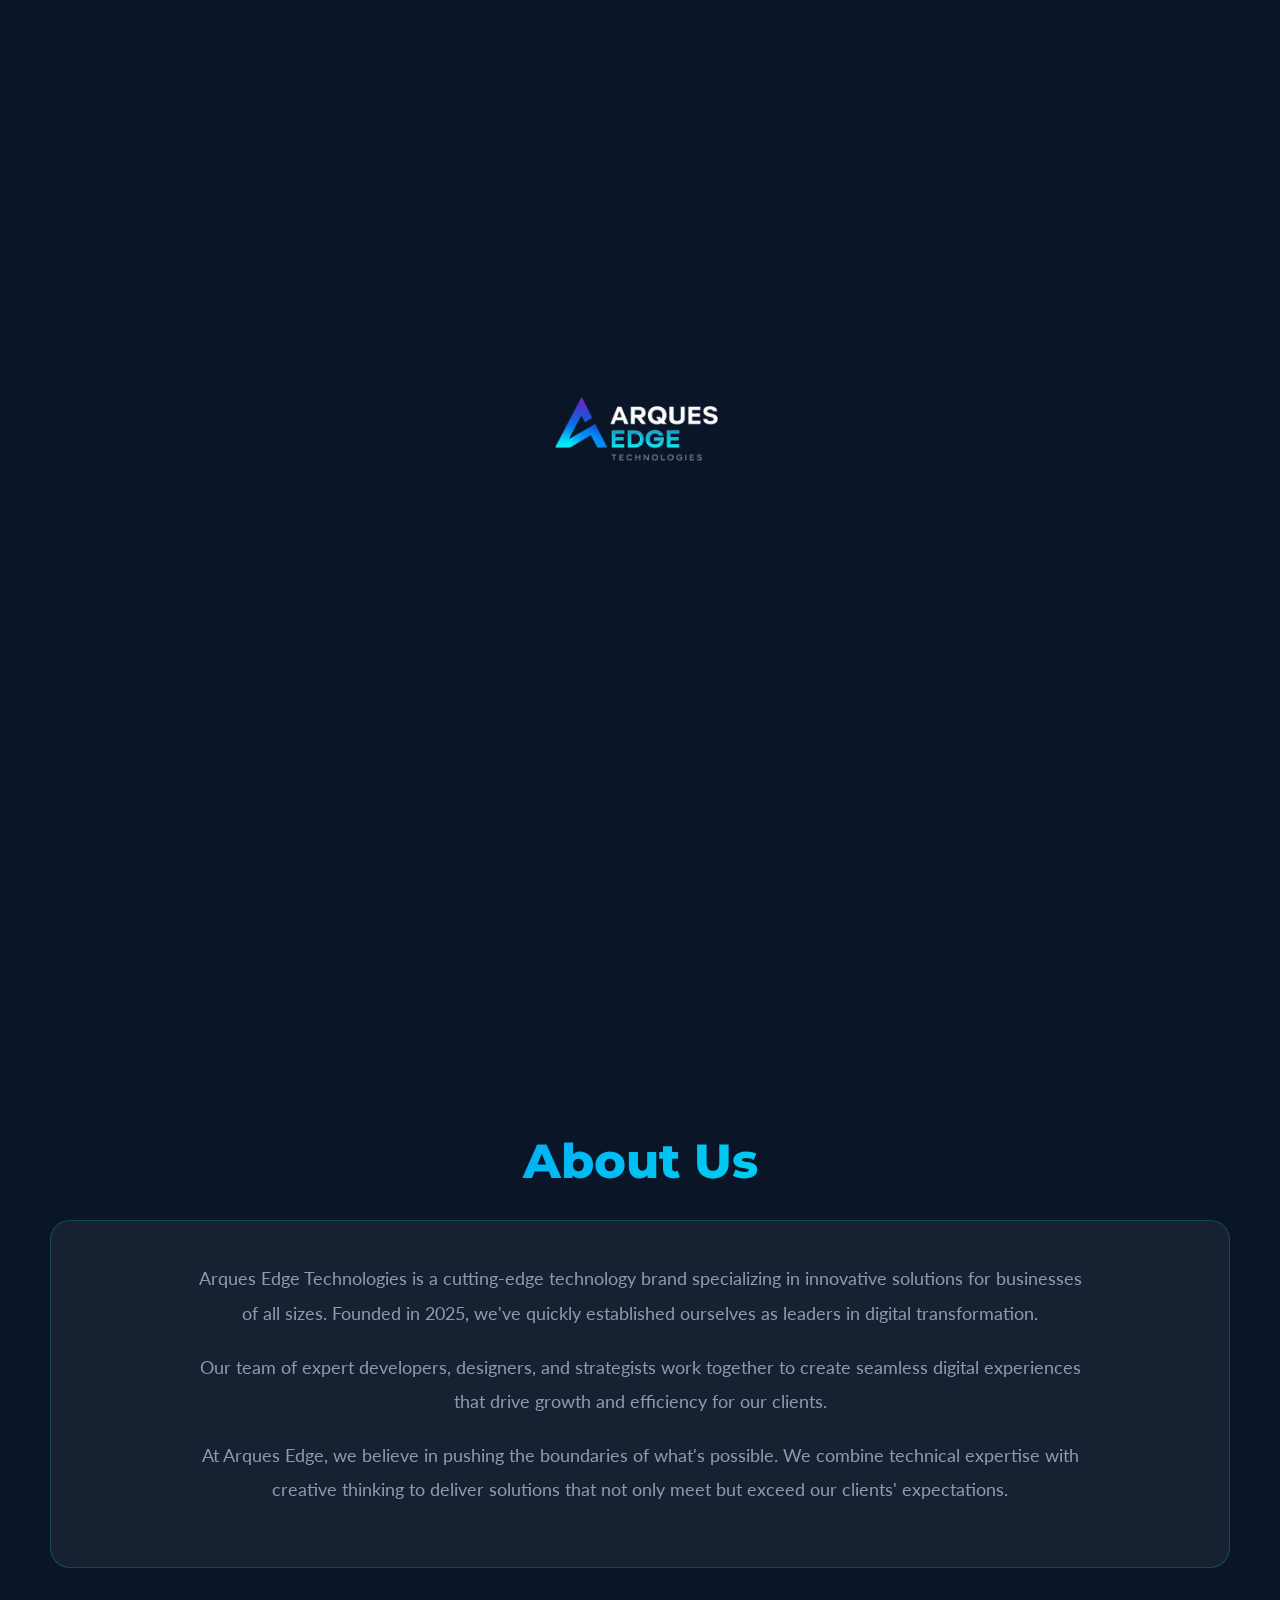
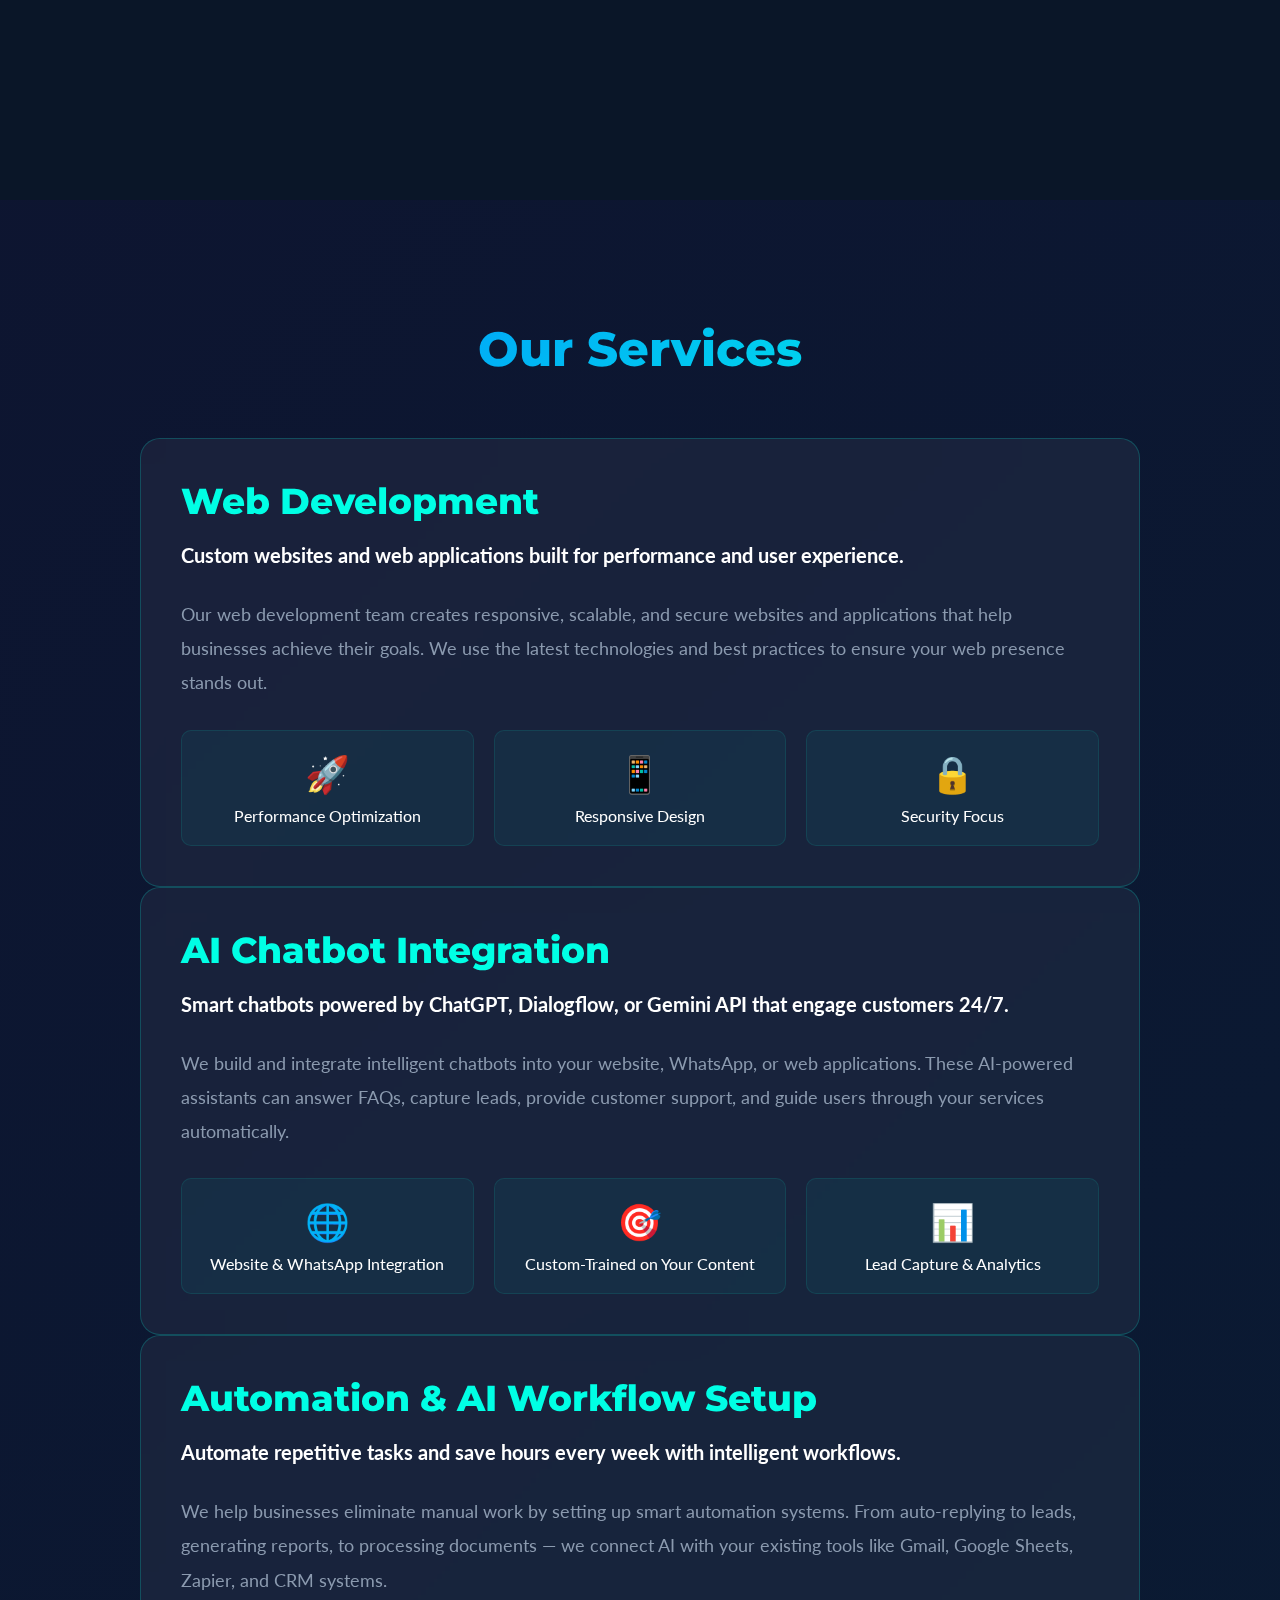
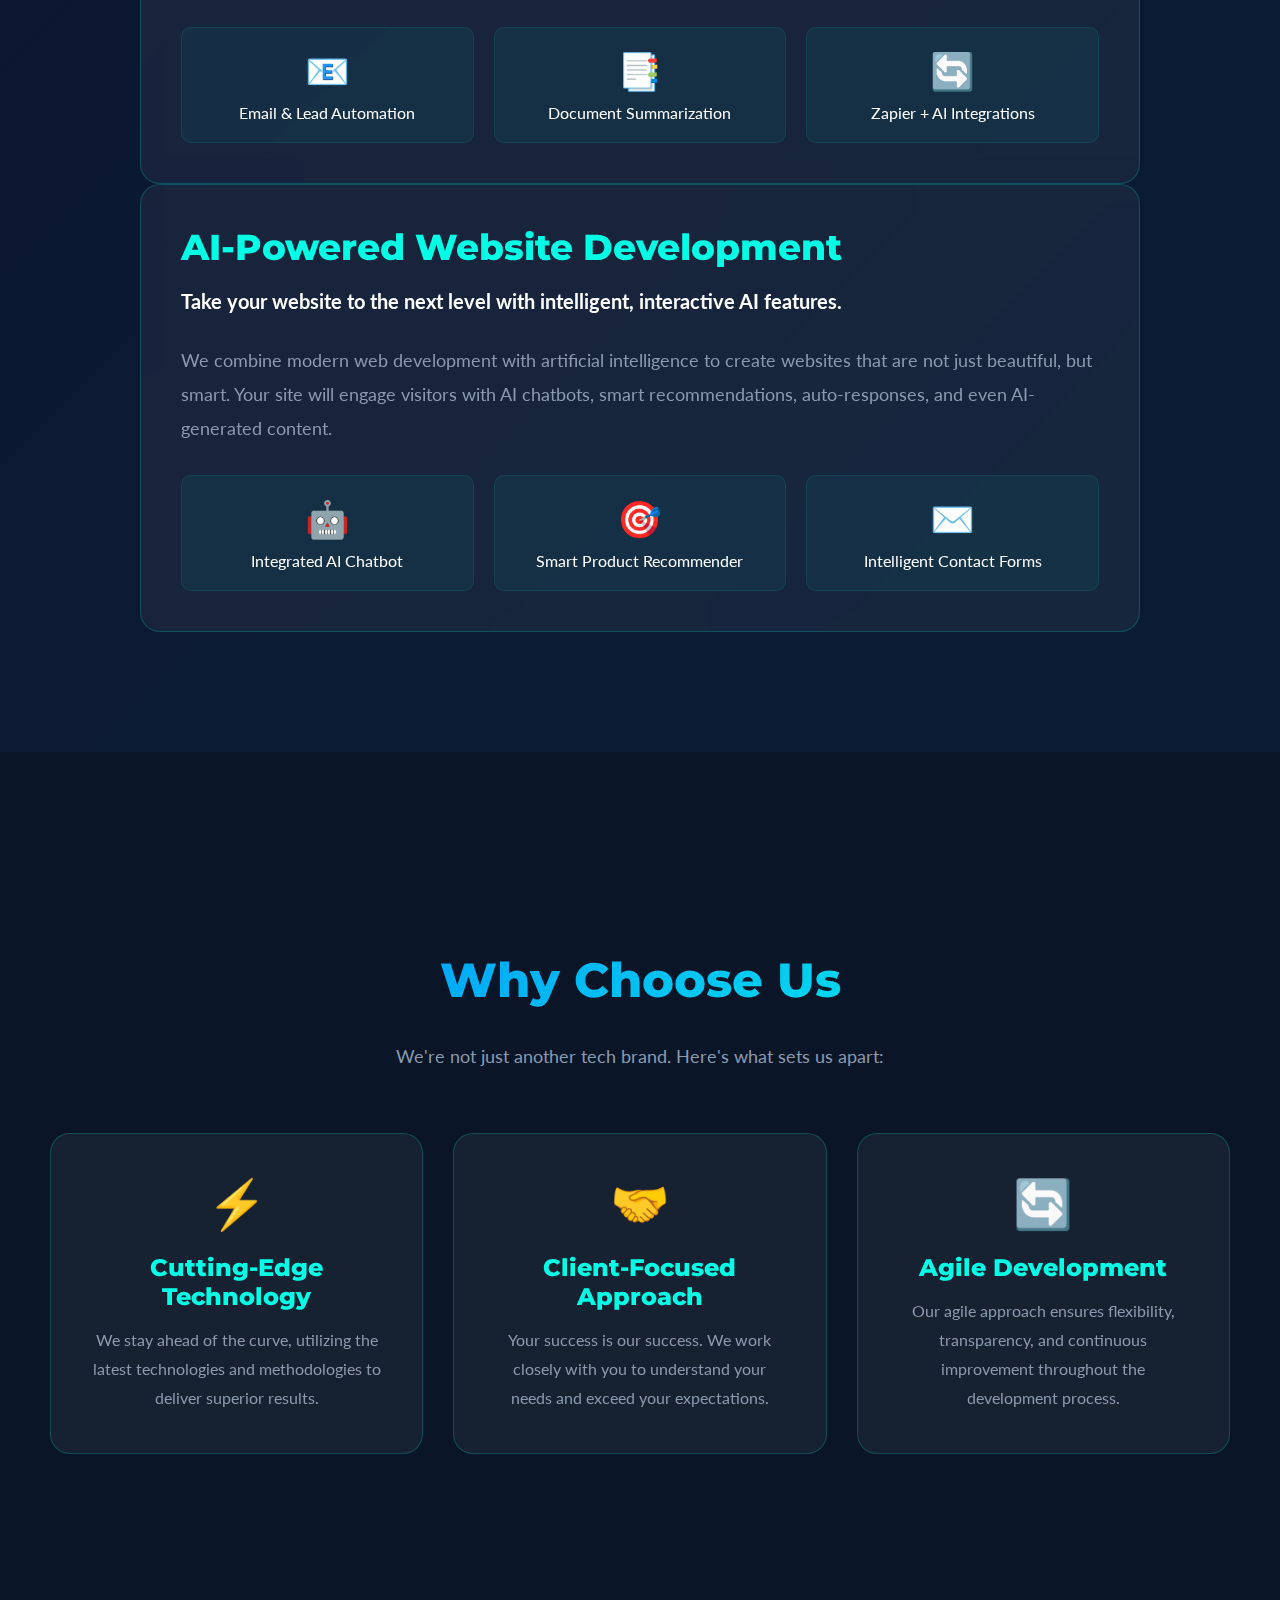
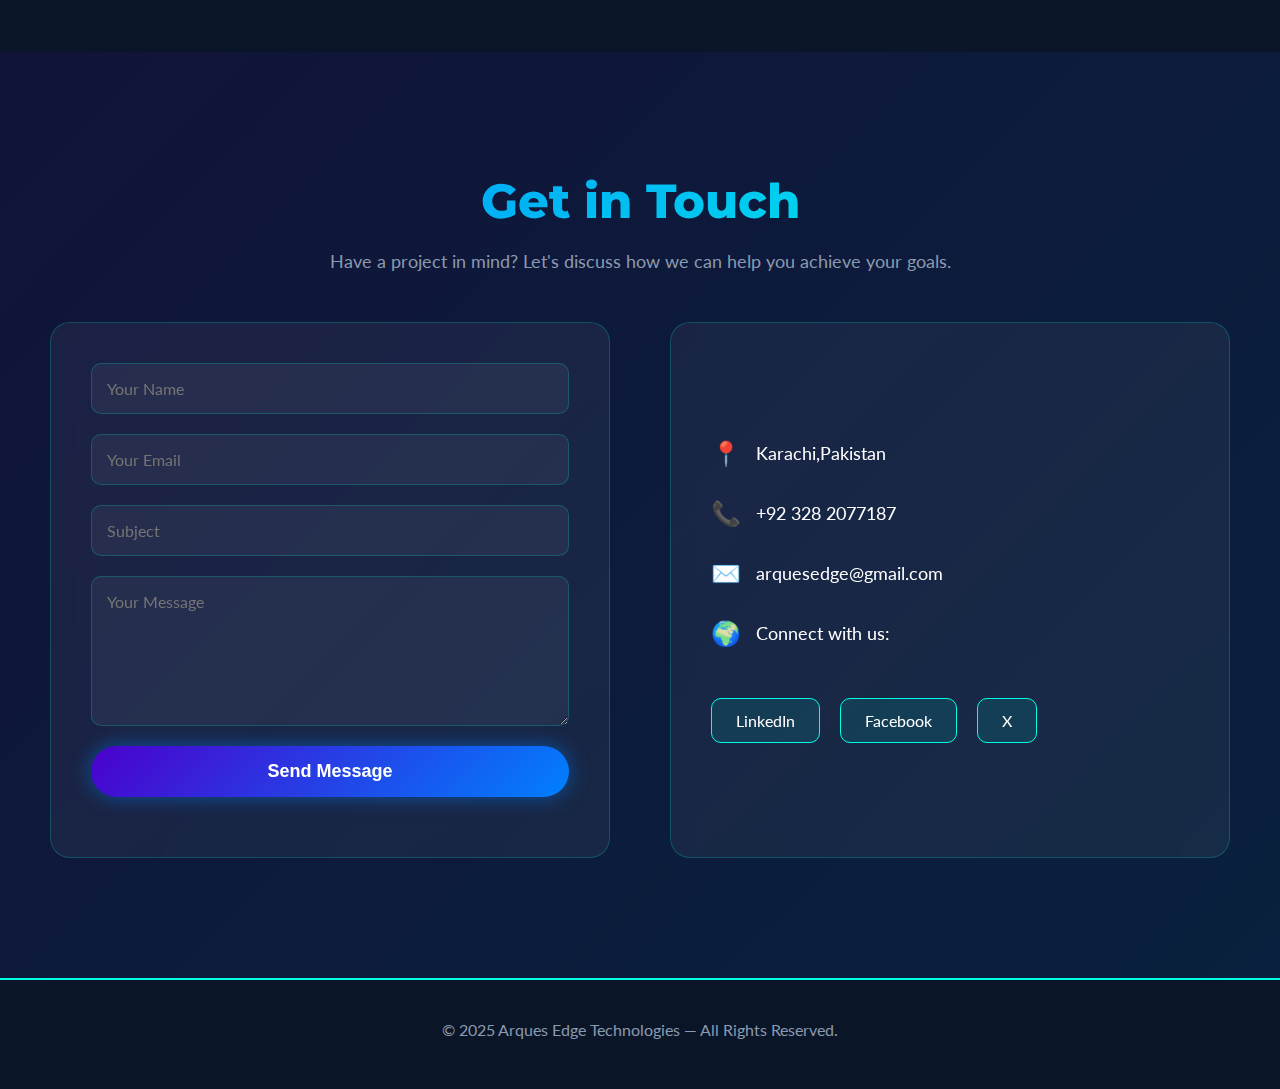
<file: index.html>
<!DOCTYPE html>
<html lang="en">
<head>
    <link rel="icon" type="image/png" href="images/favicon.ico">
    <link rel="apple-touch-icon" sizes="180x180" href="images/favicon.ico">
<link rel="icon" type="image/png" sizes="32x32" href="images/favicon-32x32.ico">
<link rel="icon" type="image/png" sizes="16x16" href="images/favicon-16x16.ico">

    <meta charset="UTF-8">
    <meta name="viewport" content="width=device-width, initial-scale=1.0">
    <title>Arques Edge Technologies - Design. Develop. Deliver the Edge.</title>
    <link href="https://fonts.googleapis.com/css2?family=Montserrat:wght@700;800&family=Lato:wght@300;400;700&display=swap" rel="stylesheet">
    <link rel="stylesheet" href="css/style.css">
</head>
<body>
    <!-- Loading Screen -->
    <div id="loader">
        <div class="logo-animation">
            <img src="images/arques_edge_logo.png" alt="Arques Edge Technologies Logo" class="loader-logo-img">
            <div class="logo-text-3">LOADING...</div>
        </div>
    </div>

    <div class="main-content">
        <!-- Navigation -->
        <nav>
            <div class="container">
                <a href="index.html" class="nav-logo">
                    <img src="images/arques_edge_logo.png" alt="Arques Edge Technologies Logo">
                </a>
                <ul class="nav-links">
                    <li><a href="index.html">Home</a></li>
                    <li><a href="about.html">About</a></li>
                    <li><a href="services.html">Services</a></li>
                    <li><a href="contact.html">Contact</a></li>
                </ul>
            </div>
        </nav>

        <!-- Hero Section -->
        <section id="home">
            <div class="container">
                <div class="hero-content">
                    <div class="hero-logo">
                        <img src="images/arques_edge_logo.png" alt="Arques Edge Technologies Logo">
                    </div>
                    <h1>ARQUES EDGE TECHNOLOGIES</h1>
                    <p class="tagline">Design. Develop. Deliver the Edge.</p>
                    <p>We are a cutting-edge technology brand specializing in innovative solutions for businesses of all sizes. Our team of expert developers, designers, and strategists work together to create seamless digital experiences.</p>
                    <div class="btn-group">
                        <a href="#services" class="btn btn-primary">Our Services</a>
                        <a href="#contact" class="btn btn-secondary">Get in Touch</a>
                    </div>
                </div>
            </div>
        </section>

        <!-- About Section -->
        <section id="about">
            <div class="container">
                <h2>About Us</h2>
                <div class="glass-card">
                    <p>Arques Edge Technologies is a cutting-edge technology brand specializing in innovative solutions for businesses of all sizes. Founded in 2025, we've quickly established ourselves as leaders in digital transformation.</p>
                    <p>Our team of expert developers, designers, and strategists work together to create seamless digital experiences that drive growth and efficiency for our clients.</p>
                    <p>At Arques Edge, we believe in pushing the boundaries of what's possible. We combine technical expertise with creative thinking to deliver solutions that not only meet but exceed our clients' expectations.</p>
                </div>
            </div>
        </section>

        <!-- Services Section -->
        <section id="services">
            <div class="container">
                <h2>Our Services</h2>
                
                <div class="glass-card service-card">
                    <h3>Web Development</h3>
                    <p class="short-desc">Custom websites and web applications built for performance and user experience.</p>
                    <p class="detailed-desc">Our web development team creates responsive, scalable, and secure websites and applications that help businesses achieve their goals. We use the latest technologies and best practices to ensure your web presence stands out.</p>
                    <div class="features-grid">
                        <div class="feature-item">
                            <div class="feature-icon">🚀</div>
                            <p>Performance Optimization</p>
                        </div>
                        <div class="feature-item">
                            <div class="feature-icon">📱</div>
                            <p>Responsive Design</p>
                        </div>
                        <div class="feature-item">
                            <div class="feature-icon">🔒</div>
                            <p>Security Focus</p>
                        </div>
                    </div>
                </div>

                <div class="glass-card service-card">
                    <h3>AI Chatbot Integration</h3>
                    <p class="short-desc">Smart chatbots powered by ChatGPT, Dialogflow, or Gemini API that engage customers 24/7.</p>
                    <p class="detailed-desc">We build and integrate intelligent chatbots into your website, WhatsApp, or web applications. These AI-powered assistants can answer FAQs, capture leads, provide customer support, and guide users through your services automatically.</p>
                    <div class="features-grid">
                        <div class="feature-item">
                            <div class="feature-icon">🌐</div>
                            <p>Website & WhatsApp Integration</p>
                        </div>
                        <div class="feature-item">
                            <div class="feature-icon">🎯</div>
                            <p>Custom-Trained on Your Content</p>
                        </div>
                        <div class="feature-item">
                            <div class="feature-icon">📊</div>
                            <p>Lead Capture & Analytics</p>
                        </div>
                    </div>
                </div>

                <div class="glass-card service-card">
                    <h3>Automation & AI Workflow Setup</h3>
                    <p class="short-desc">Automate repetitive tasks and save hours every week with intelligent workflows.</p>
                    <p class="detailed-desc">We help businesses eliminate manual work by setting up smart automation systems. From auto-replying to leads, generating reports, to processing documents — we connect AI with your existing tools like Gmail, Google Sheets, Zapier, and CRM systems.</p>
                    <div class="features-grid">
                        <div class="feature-item">
                            <div class="feature-icon">📧</div>
                            <p>Email & Lead Automation</p>
                        </div>
                        <div class="feature-item">
                            <div class="feature-icon">📑</div>
                            <p>Document Summarization</p>
                        </div>
                        <div class="feature-item">
                            <div class="feature-icon">🔄</div>
                            <p>Zapier + AI Integrations</p>
                        </div>
                    </div>
                </div>

                <div class="glass-card service-card">
                    <h3>AI-Powered Website Development</h3>
                    <p class="short-desc">Take your website to the next level with intelligent, interactive AI features.</p>
                    <p class="detailed-desc">We combine modern web development with artificial intelligence to create websites that are not just beautiful, but smart. Your site will engage visitors with AI chatbots, smart recommendations, auto-responses, and even AI-generated content.</p>
                    <div class="features-grid">
                        <div class="feature-item">
                            <div class="feature-icon">🤖</div>
                            <p>Integrated AI Chatbot</p>
                        </div>
                        <div class="feature-item">
                            <div class="feature-icon">🎯</div>
                            <p>Smart Product Recommender</p>
                        </div>
                        <div class="feature-item">
                            <div class="feature-icon">✉️</div>
                            <p>Intelligent Contact Forms</p>
                        </div>
                    </div>
                </div>
            </div>
        </section>

        <!-- Why Choose Us Section -->
        <section id="why-us">
            <div class="container">
                <h2>Why Choose Us</h2>
                <p>We're not just another tech brand. Here's what sets us apart:</p>
                <div class="features-container">
                    <div class="glass-card feature-block">
                        <div class="feature-emoji">⚡</div>
                        <h3>Cutting-Edge Technology</h3>
                        <p>We stay ahead of the curve, utilizing the latest technologies and methodologies to deliver superior results.</p>
                    </div>
                    <div class="glass-card feature-block">
                        <div class="feature-emoji">🤝</div>
                        <h3>Client-Focused Approach</h3>
                        <p>Your success is our success. We work closely with you to understand your needs and exceed your expectations.</p>
                    </div>
                    <div class="glass-card feature-block">
                        <div class="feature-emoji">🔄</div>
                        <h3>Agile Development</h3>
                        <p>Our agile approach ensures flexibility, transparency, and continuous improvement throughout the development process.</p>
                    </div>
                </div>
            </div>
        </section>

        <!-- Contact Section -->
        <section id="contact">
            <div class="container">
                <h2>Get in Touch</h2>
                <p>Have a project in mind? Let's discuss how we can help you achieve your goals.</p>
                <div class="contact-content">
                    <form id="contactForm" class="glass-card">
                        <input type="text" name="name" placeholder="Your Name" required>
                        <input type="email" name="email" placeholder="Your Email" required>
                        <input type="text" name="subject" placeholder="Subject">
                        <textarea name="message" placeholder="Your Message" required></textarea>
                        <button type="submit" class="btn btn-primary">Send Message</button>
                        <div id="formStatus"></div>
                    </form>
                    <div class="contact-info glass-card">
                        <div class="contact-item">
                            <span class="contact-item-icon">📍</span>
                            <span>Karachi,Pakistan</span>
                        </div>
                        <div class="contact-item">
                            <span class="contact-item-icon">📞</span>
                            <span>+92 328 2077187</span>
                        </div>
                        <div class="contact-item">
                            <span class="contact-item-icon">✉️</span>
                            <span>arquesedge@gmail.com</span>
                        </div>
                        <div class="contact-item">
                            <span class="contact-item-icon">🌍</span>
                            <span>Connect with us:</span>
                        </div>
                        <div class="social-links">
    <a href="https://www.linkedin.com/company/arques-edge-technologies" target="_blank">LinkedIn</a>
    <a href="https://www.facebook.com/arquesedgetech" target="_blank">Facebook</a>
    <a href="https://x.com/teamarquesedge" target="_blank">X</a>
</div>
                    </div>
                </div>
            </div>
        </section>

        <footer>
            <p>&copy; 2025 Arques Edge Technologies — All Rights Reserved.</p>
        </footer>
    </div>

    <!-- No longer need EmailJS -->
    <script src="js/script.js"></script>
</body>
</html>
</file>
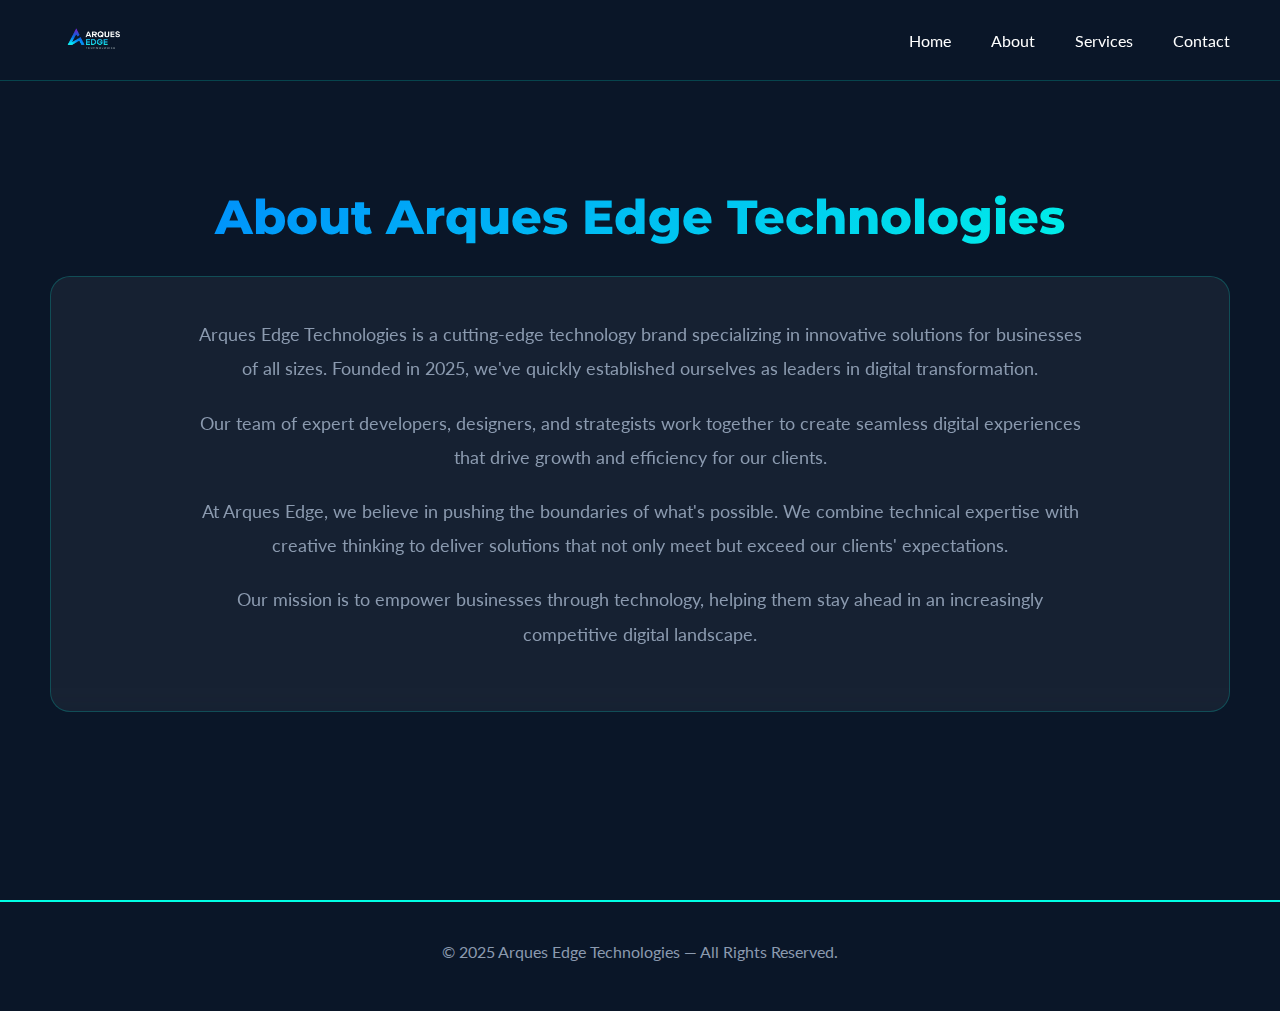
<file: about.html>
<!DOCTYPE html>
<html lang="en">
<head>
    <meta charset="UTF-8">
    <meta name="viewport" content="width=device-width, initial-scale=1.0">
    <title>About Us - Arques Edge Technologies</title>
    <link href="https://fonts.googleapis.com/css2?family=Montserrat:wght@700;800&family=Lato:wght@300;400;700&display=swap" rel="stylesheet">
    <link rel="stylesheet" href="css/style.css">
</head>
<body>
    <!-- Navigation -->
    <nav>
        <div class="container">
            <a href="index.html" class="nav-logo">
                <img src="images/arques_edge_logo.png" alt="Arques Edge Technologies Logo">
            </a>
            <ul class="nav-links">
                <li><a href="index.html">Home</a></li>
                <li><a href="about.html">About</a></li>
                <li><a href="services.html">Services</a></li>
                <li><a href="contact.html">Contact</a></li>
            </ul>
        </div>
    </nav>

    <!-- About Section -->
    <section id="about">
        <div class="container">
            <h2>About Arques Edge Technologies</h2>
            <div class="glass-card">
                <p>Arques Edge Technologies is a cutting-edge technology brand specializing in innovative solutions for businesses of all sizes. Founded in 2025, we've quickly established ourselves as leaders in digital transformation.</p>
                <p>Our team of expert developers, designers, and strategists work together to create seamless digital experiences that drive growth and efficiency for our clients.</p>
                <p>At Arques Edge, we believe in pushing the boundaries of what's possible. We combine technical expertise with creative thinking to deliver solutions that not only meet but exceed our clients' expectations.</p>
                <p>Our mission is to empower businesses through technology, helping them stay ahead in an increasingly competitive digital landscape.</p>
            </div>
        </div>
    </section>

    <!-- Footer -->
    <footer>
        <p>&copy; 2025 Arques Edge Technologies — All Rights Reserved.</p>
    </footer>

    <script src="js/script.js"></script>
</body>
</html>
</file>
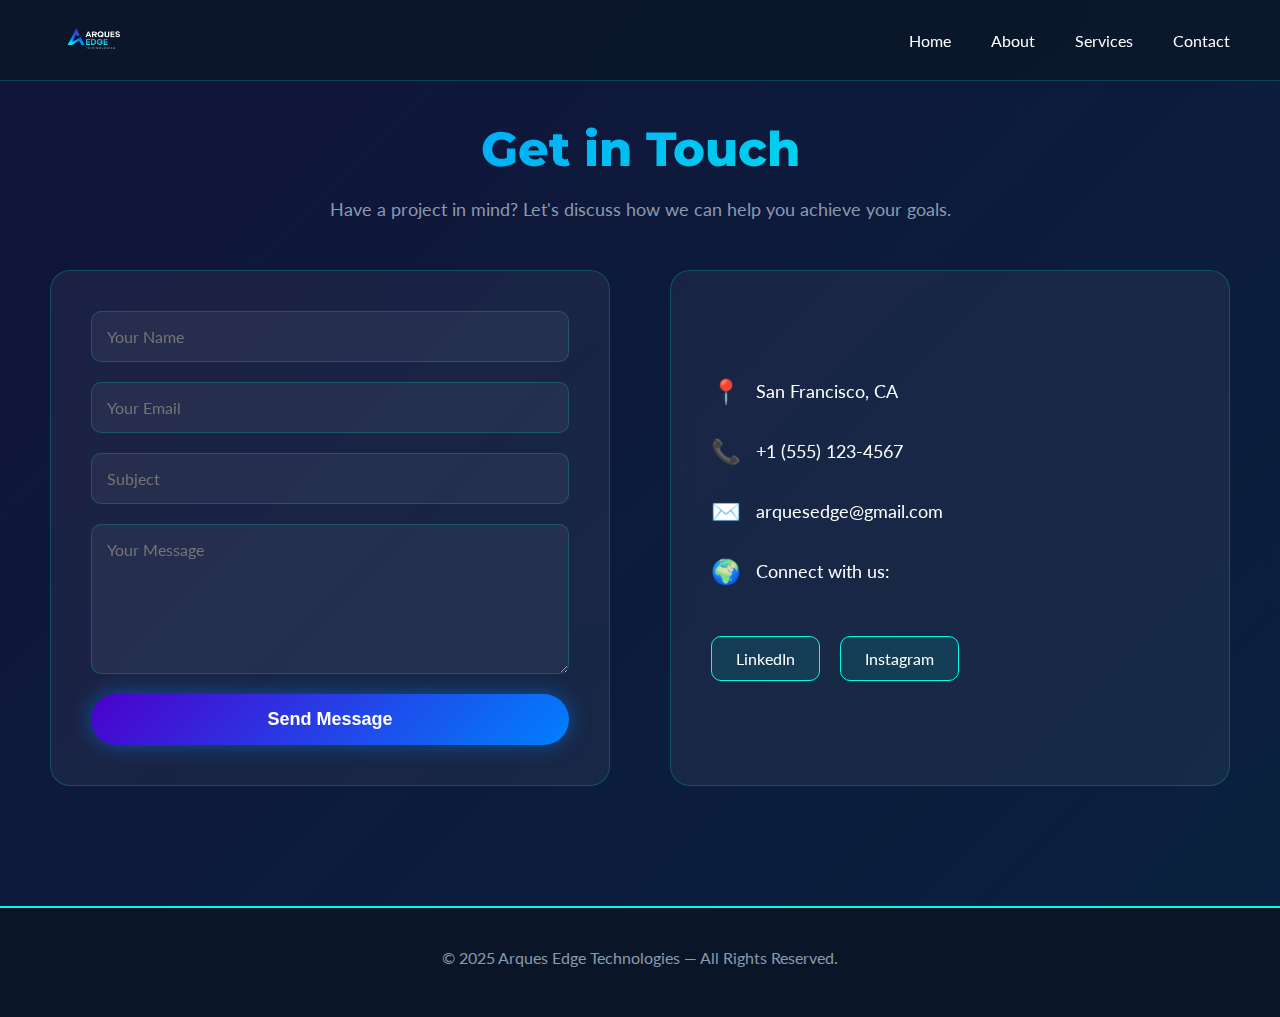
<file: contact.html>
<!DOCTYPE html>
<html lang="en">
<head>
    <meta charset="UTF-8">
    <meta name="viewport" content="width=device-width, initial-scale=1.0">
    <title>Contact Us - Arques Edge Technologies</title>
    <link href="https://fonts.googleapis.com/css2?family=Montserrat:wght@700;800&family=Lato:wght@300;400;700&display=swap" rel="stylesheet">
    <link rel="stylesheet" href="css/style.css">
</head>
<body>
    <!-- Navigation -->
    <nav>
        <div class="container">
            <a href="index.html" class="nav-logo">
                <img src="images/arques_edge_logo.png" alt="Arques Edge Technologies Logo">
            </a>
            <ul class="nav-links">
                <li><a href="index.html">Home</a></li>
                <li><a href="about.html">About</a></li>
                <li><a href="services.html">Services</a></li>
                <li><a href="contact.html">Contact</a></li>
            </ul>
        </div>
    </nav>

    <!-- Contact Section -->
    <section id="contact">
        <div class="container">
            <h2>Get in Touch</h2>
            <p>Have a project in mind? Let's discuss how we can help you achieve your goals.</p>
            <div class="contact-content">
                <form id="contactForm" class="glass-card">
                    <input type="text" placeholder="Your Name" required>
                    <input type="email" placeholder="Your Email" required>
                    <input type="text" placeholder="Subject">
                    <textarea placeholder="Your Message" required></textarea>
                    <button type="submit" class="btn btn-primary">Send Message</button>
                </form>
                <div class="contact-info glass-card">
                    <div class="contact-item">
                        <span class="contact-item-icon">📍</span>
                        <span>San Francisco, CA</span>
                    </div>
                    <div class="contact-item">
                        <span class="contact-item-icon">📞</span>
                        <span>+1 (555) 123-4567</span>
                    </div>
                    <div class="contact-item">
                        <span class="contact-item-icon">✉️</span>
                        <span>arquesedge@gmail.com</span>
                    </div>
                    <div class="contact-item">
                        <span class="contact-item-icon">🌍</span>
                        <span>Connect with us:</span>
                    </div>
                    <div class="social-links">
                        <a href="#" target="_blank">LinkedIn</a>
                        <a href="#" target="_blank">Instagram</a>
                    </div>
                </div>
            </div>
        </div>
    </section>

    <!-- Footer -->
    <footer>
        <p>&copy; 2025 Arques Edge Technologies — All Rights Reserved.</p>
    </footer>

    <script src="js/script.js"></script>
</body>
</html>
</file>
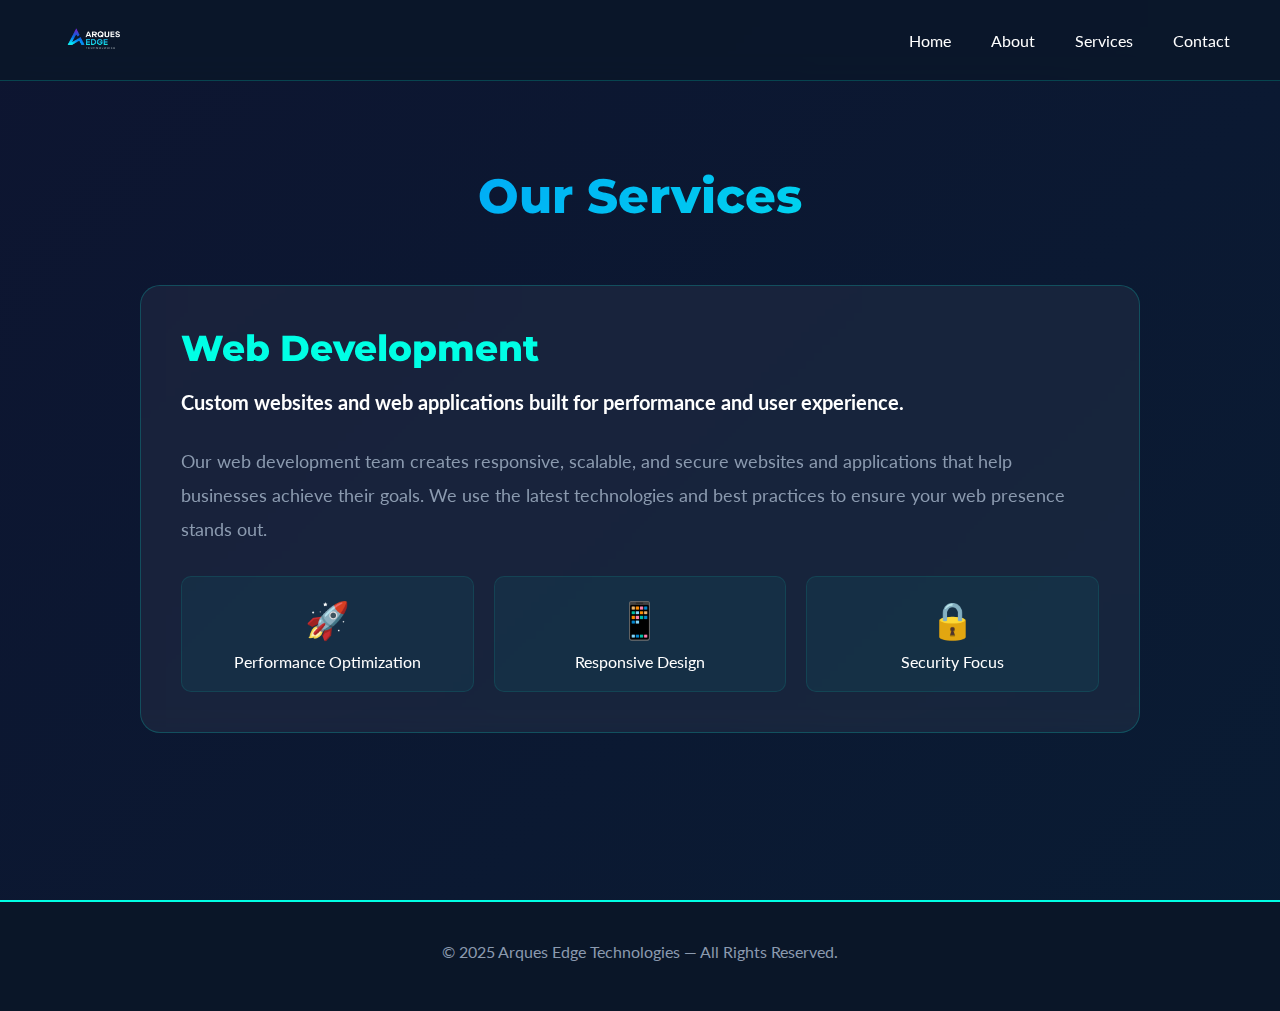
<file: services.html>
<!DOCTYPE html>
<html lang="en">
<head>
    <meta charset="UTF-8">
    <meta name="viewport" content="width=device-width, initial-scale=1.0">
    <title>Services - Arques Edge Technologies</title>
    <link href="https://fonts.googleapis.com/css2?family=Montserrat:wght@700;800&family=Lato:wght@300;400;700&display=swap" rel="stylesheet">
    <link rel="stylesheet" href="css/style.css">
</head>
<body>
    <!-- Navigation -->
    <nav>
        <div class="container">
            <a href="index.html" class="nav-logo">
                <img src="images/arques_edge_logo.png" alt="Arques Edge Technologies Logo">
            </a>
            <ul class="nav-links">
                <li><a href="index.html">Home</a></li>
                <li><a href="about.html">About</a></li>
                <li><a href="services.html">Services</a></li>
                <li><a href="contact.html">Contact</a></li>
            </ul>
        </div>
    </nav>

    <!-- Services Section -->
    <section id="services">
        <div class="container">
            <h2>Our Services</h2>
            <div class="glass-card service-card">
                <h3>Web Development</h3>
                <p class="short-desc">Custom websites and web applications built for performance and user experience.</p>
                <p class="detailed-desc">Our web development team creates responsive, scalable, and secure websites and applications that help businesses achieve their goals. We use the latest technologies and best practices to ensure your web presence stands out.</p>
                <div class="features-grid">
                    <div class="feature-item">
                        <div class="feature-icon">🚀</div>
                        <p>Performance Optimization</p>
                    </div>
                    <div class="feature-item">
                        <div class="feature-icon">📱</div>
                        <p>Responsive Design</p>
                    </div>
                    <div class="feature-item">
                        <div class="feature-icon">🔒</div>
                        <p>Security Focus</p>
                    </div>
                </div>
            </div>
        </div>
    </section>

    <!-- Footer -->
    <footer>
        <p>&copy; 2025 Arques Edge Technologies — All Rights Reserved.</p>
    </footer>

    <script src="js/script.js"></script>
</body>
</html>
</file>
<file: css/style.css>
* {
    margin: 0;
    padding: 0;
    box-sizing: border-box;
}

:root {
    --deep-navy: #0A1628;
    --deep-purple: #4B00CC;
    --electric-blue: #0080FF;
    --teal: #00FFE5;
    --white: #FFFFFF;
    --gray: #8B9AAF;
}

body {
    font-family: 'Lato', sans-serif;
    background: var(--deep-navy);
    color: var(--white);
    overflow-x: hidden;
}

h1, h2, h3 {
    font-family: 'Montserrat', sans-serif;
    font-weight: 800;
}

/* Loading Animation */
#loader {
    position: fixed;
    top: 0;
    left: 0;
    width: 100%;
    height: 100vh;
    background: var(--deep-navy);
    display: flex;
    justify-content: center;
    align-items: center;
    z-index: 9999;
    flex-direction: column;
}

.logo-animation {
    display: flex;
    flex-direction: column;
    align-items: center;
    gap: 10px;
}

.logo-icon {
    width: 120px;
    height: 120px;
    opacity: 0;
    transform: translateX(-100px);
    animation: slideInLeft 0.8s ease-out forwards;
    filter: drop-shadow(0 0 30px rgba(0, 255, 229, 0.8));
    position: relative;
}

.logo-text-1 {
    font-size: 48px;
    font-family: 'Montserrat', sans-serif;
    font-weight: 800;
    letter-spacing: 8px;
    opacity: 0;
    animation: fadeInTop 0.8s ease-out 0.4s forwards;
}

.logo-text-2 {
    font-size: 48px;
    font-family: 'Montserrat', sans-serif;
    font-weight: 800;
    letter-spacing: 8px;
    background: linear-gradient(135deg, var(--electric-blue), var(--teal));
    -webkit-background-clip: text;
    -webkit-text-fill-color: transparent;
    opacity: 0;
    transform: translateX(100px);
    animation: slideInRight 0.8s ease-out 0.8s forwards;
    filter: drop-shadow(0 0 30px var(--teal));
}

.logo-text-3 {
    font-size: 20px;
    letter-spacing: 4px;
    color: var(--gray);
    opacity: 0;
    animation: fadeInBottom 0.8s ease-out 1.2s forwards;
}

@keyframes slideInLeft {
    to {
        opacity: 1;
        transform: translateX(0);
    }
}

@keyframes slideInRight {
    to {
        opacity: 1;
        transform: translateX(0);
    }
}

@keyframes fadeInTop {
    to {
        opacity: 1;
    }
}

@keyframes fadeInBottom {
    to {
        opacity: 1;
    }
}

@keyframes pulse {
    0%, 100% {
        filter: drop-shadow(0 0 20px var(--teal));
    }
    50% {
        filter: drop-shadow(0 0 40px var(--teal));
    }
}

.pulse-glow {
    animation: pulse 2s ease-in-out 1.6s 2;
}

/* Navigation */
nav {
    position: fixed;
    top: 0;
    width: 100%;
    padding: 20px 50px;
    background: rgba(10, 22, 40, 0.8);
    backdrop-filter: blur(10px);
    z-index: 1000;
    border-bottom: 1px solid rgba(0, 255, 229, 0.2);
}

nav .container {
    display: flex;
    justify-content: space-between;
    align-items: center;
    max-width: 1400px;
    margin: 0 auto;
}

.nav-logo {
    /* We'll control the logo size using .nav-logo img */
}

/* New Logo Styles */
.nav-logo img {
    height: 40px; /* Adjust height as needed */
    display: block; /* Helps remove extra space below the image */
}

.loader-logo-img {
    width: 350px; /* Adjust width for the loading screen */
    max-width: 80%;
}

.hero-logo img {
    width: 100%;
    height: auto;
}

/* Adjustments to old styles */
.hero-logo {
    width: 400px; /* Give the hero logo a specific width */
    height: auto;
    max-width: 90%;
}

.nav-links {
    display: flex;
    gap: 40px;
    list-style: none;
}

.nav-links a {
    color: var(--white);
    text-decoration: none;
    font-size: 16px;
    transition: all 0.3s;
    position: relative;
}

.nav-links a::after {
    content: '';
    position: absolute;
    bottom: -5px;
    left: 0;
    width: 0;
    height: 2px;
    background: linear-gradient(90deg, var(--electric-blue), var(--teal));
    transition: width 0.3s;
}

.nav-links a:hover::after {
    width: 100%;
}

/* Sections */
section {
    min-height: 100vh;
    padding: 120px 50px;
    display: flex;
    align-items: center;
    justify-content: center;
}

.container {
    max-width: 1400px;
    margin: 0 auto;
    width: 100%;
}

/* Hero Section */
#home {
    background: linear-gradient(135deg, rgba(75, 0, 204, 0.1), rgba(0, 128, 255, 0.1), rgba(0, 255, 229, 0.1));
    position: relative;
    overflow: hidden;
}

#home::before {
    content: '';
    position: absolute;
    top: -50%;
    right: -50%;
    width: 100%;
    height: 100%;
    background: radial-gradient(circle, rgba(0, 255, 229, 0.15), transparent);
    animation: float 8s ease-in-out infinite;
}

@keyframes float {
    0%, 100% { transform: translate(0, 0) rotate(0deg); }
    50% { transform: translate(-50px, 50px) rotate(10deg); }
}

.hero-content {
    text-align: center;
    position: relative;
    z-index: 1;
}

.hero-logo {
    margin: 0 auto 20px;
    animation: glow 3s ease-in-out infinite;
}

.hero-logo svg {
    width: 100%;
    height: 100%;
}

@keyframes glow {
    0%, 100% { filter: drop-shadow(0 0 20px var(--teal)); }
    50% { filter: drop-shadow(0 0 40px var(--teal)); }
}

.hero-content h1 {
    font-size: 56px;
    margin-bottom: 20px;
    line-height: 1.2;
}

.hero-content p {
    font-size: 20px;
    color: var(--gray);
    max-width: 800px;
    margin: 0 auto 40px;
    line-height: 1.8;
}

.tagline {
    font-size: 24px;
    color: var(--teal);
    margin-bottom: 30px;
    font-style: italic;
}

.btn-group {
    display: flex;
    gap: 20px;
    justify-content: center;
    flex-wrap: wrap;
}

.btn {
    padding: 15px 40px;
    font-size: 18px;
    border: none;
    border-radius: 50px;
    cursor: pointer;
    transition: all 0.3s;
    font-weight: 700;
    text-decoration: none;
    display: inline-block;
}

.btn-primary {
    background: linear-gradient(135deg, var(--deep-purple), var(--electric-blue));
    color: var(--white);
    box-shadow: 0 0 20px rgba(0, 128, 255, 0.5);
}

.btn-primary:hover {
    box-shadow: 0 0 40px rgba(0, 255, 229, 0.8);
    transform: translateY(-3px);
}

.btn-secondary {
    background: transparent;
    color: var(--white);
    border: 2px solid var(--teal);
}

.btn-secondary:hover {
    background: var(--teal);
    color: var(--deep-navy);
    box-shadow: 0 0 30px rgba(0, 255, 229, 0.6);
}

/* Glass Card */
.glass-card {
    background: rgba(255, 255, 255, 0.05);
    backdrop-filter: blur(10px);
    border-radius: 20px;
    border: 1px solid rgba(0, 255, 229, 0.2);
    padding: 40px;
    transition: all 0.3s;
}

.glass-card:hover {
    border-color: var(--teal);
    box-shadow: 0 0 30px rgba(0, 255, 229, 0.3);
    transform: translateY(-5px);
}

/* About Section */
#about {
    background: var(--deep-navy);
}

#about h2 {
    font-size: 48px;
    margin-bottom: 30px;
    text-align: center;
    background: linear-gradient(135deg, var(--electric-blue), var(--teal));
    -webkit-background-clip: text;
    -webkit-text-fill-color: transparent;
}

#about p {
    font-size: 18px;
    line-height: 1.9;
    color: var(--gray);
    margin-bottom: 20px;
    text-align: center;
    max-width: 900px;
    margin-left: auto;
    margin-right: auto;
}

/* Services Section */
#services {
    background: linear-gradient(135deg, rgba(75, 0, 204, 0.05), rgba(0, 128, 255, 0.05));
}

#services h2 {
    font-size: 48px;
    margin-bottom: 60px;
    text-align: center;
    background: linear-gradient(135deg, var(--electric-blue), var(--teal));
    -webkit-background-clip: text;
    -webkit-text-fill-color: transparent;
}

.service-card {
    max-width: 1000px;
    margin: 0 auto;
}

.service-card h3 {
    font-size: 36px;
    margin-bottom: 20px;
    color: var(--teal);
}

.service-card .short-desc {
    font-size: 20px;
    color: var(--white);
    margin-bottom: 30px;
    font-weight: 700;
}

.service-card .detailed-desc {
    font-size: 18px;
    line-height: 1.9;
    color: var(--gray);
    margin-bottom: 30px;
}

.features-grid {
    display: grid;
    grid-template-columns: repeat(auto-fit, minmax(200px, 1fr));
    gap: 20px;
    margin-top: 30px;
}

.feature-item {
    text-align: center;
    padding: 20px;
    background: rgba(0, 255, 229, 0.05);
    border-radius: 10px;
    border: 1px solid rgba(0, 255, 229, 0.1);
    transition: all 0.3s;
}

.feature-item:hover {
    border-color: var(--teal);
    background: rgba(0, 255, 229, 0.1);
}

.feature-icon {
    font-size: 36px;
    margin-bottom: 10px;
}

/* Why Choose Us Section */
#why-us {
    background: var(--deep-navy);
}

#why-us h2 {
    font-size: 48px;
    margin-bottom: 30px;
    text-align: center;
    background: linear-gradient(135deg, var(--electric-blue), var(--teal));
    -webkit-background-clip: text;
    -webkit-text-fill-color: transparent;
}

#why-us > .container > p {
    font-size: 18px;
    line-height: 1.9;
    color: var(--gray);
    text-align: center;
    max-width: 800px;
    margin: 0 auto 60px;
}

.features-container {
    display: grid;
    grid-template-columns: repeat(auto-fit, minmax(300px, 1fr));
    gap: 30px;
}

.feature-block {
    text-align: center;
}

.feature-block h3 {
    font-size: 24px;
    margin-bottom: 15px;
    color: var(--teal);
}

.feature-block p {
    color: var(--gray);
    line-height: 1.8;
}

.feature-emoji {
    font-size: 48px;
    margin-bottom: 20px;
}

/* Contact Section */
#contact {
    background: linear-gradient(135deg, rgba(75, 0, 204, 0.1), rgba(0, 128, 255, 0.1));
}

#contact h2 {
    font-size: 48px;
    margin-bottom: 20px;
    text-align: center;
    background: linear-gradient(135deg, var(--electric-blue), var(--teal));
    -webkit-background-clip: text;
    -webkit-text-fill-color: transparent;
}

#contact > .container > p {
    font-size: 18px;
    color: var(--gray);
    text-align: center;
    margin-bottom: 50px;
}

.contact-content {
    display: grid;
    grid-template-columns: 1fr 1fr;
    gap: 60px;
    max-width: 1200px;
    margin: 0 auto;
}

form {
    display: flex;
    flex-direction: column;
    gap: 20px;
}

input, textarea {
    padding: 15px;
    background: rgba(255, 255, 255, 0.05);
    border: 1px solid rgba(0, 255, 229, 0.2);
    border-radius: 10px;
    color: var(--white);
    font-size: 16px;
    font-family: 'Lato', sans-serif;
    transition: all 0.3s;
}

input:focus, textarea:focus {
    outline: none;
    border-color: var(--teal);
    box-shadow: 0 0 20px rgba(0, 255, 229, 0.3);
}

textarea {
    min-height: 150px;
    resize: vertical;
}

.contact-info {
    display: flex;
    flex-direction: column;
    justify-content: center;
    gap: 30px;
}

.contact-item {
    display: flex;
    align-items: center;
    gap: 15px;
    font-size: 18px;
}

.contact-item-icon {
    font-size: 24px;
    color: var(--teal);
}

.social-links {
    display: flex;
    gap: 20px;
    margin-top: 20px;
}

.social-links a {
    padding: 12px 24px;
    background: rgba(0, 255, 229, 0.1);
    border: 1px solid var(--teal);
    border-radius: 10px;
    color: var(--white);
    text-decoration: none;
    transition: all 0.3s;
}

.social-links a:hover {
    background: var(--teal);
    color: var(--deep-navy);
    box-shadow: 0 0 20px rgba(0, 255, 229, 0.5);
}

/* Footer */
footer {
    background: var(--deep-navy);
    border-top: 2px solid var(--teal);
    padding: 40px 50px;
    text-align: center;
}

footer p {
    color: var(--gray);
    margin-bottom: 10px;
}

footer .footer-tagline {
    color: var(--teal);
    font-style: italic;
}

/* Responsive */
@media (max-width: 768px) {
    nav {
        padding: 20px;
    }

    .nav-links {
        display: none;
    }

    section {
        padding: 80px 20px;
    }

    .hero-content h1 {
        font-size: 36px;
    }

    .hero-logo {
        width: 100px;
        height: 100px;
    }

    .tagline {
        font-size: 18px;
    }

    .contact-content {
        grid-template-columns: 1fr;
    }

    .logo-text-1, .logo-text-2 {
        font-size: 32px;
    }

    .logo-text-3 {
        font-size: 16px;
    }
}

/* Smooth Scroll */
html {
    scroll-behavior: smooth;
}
</file>
